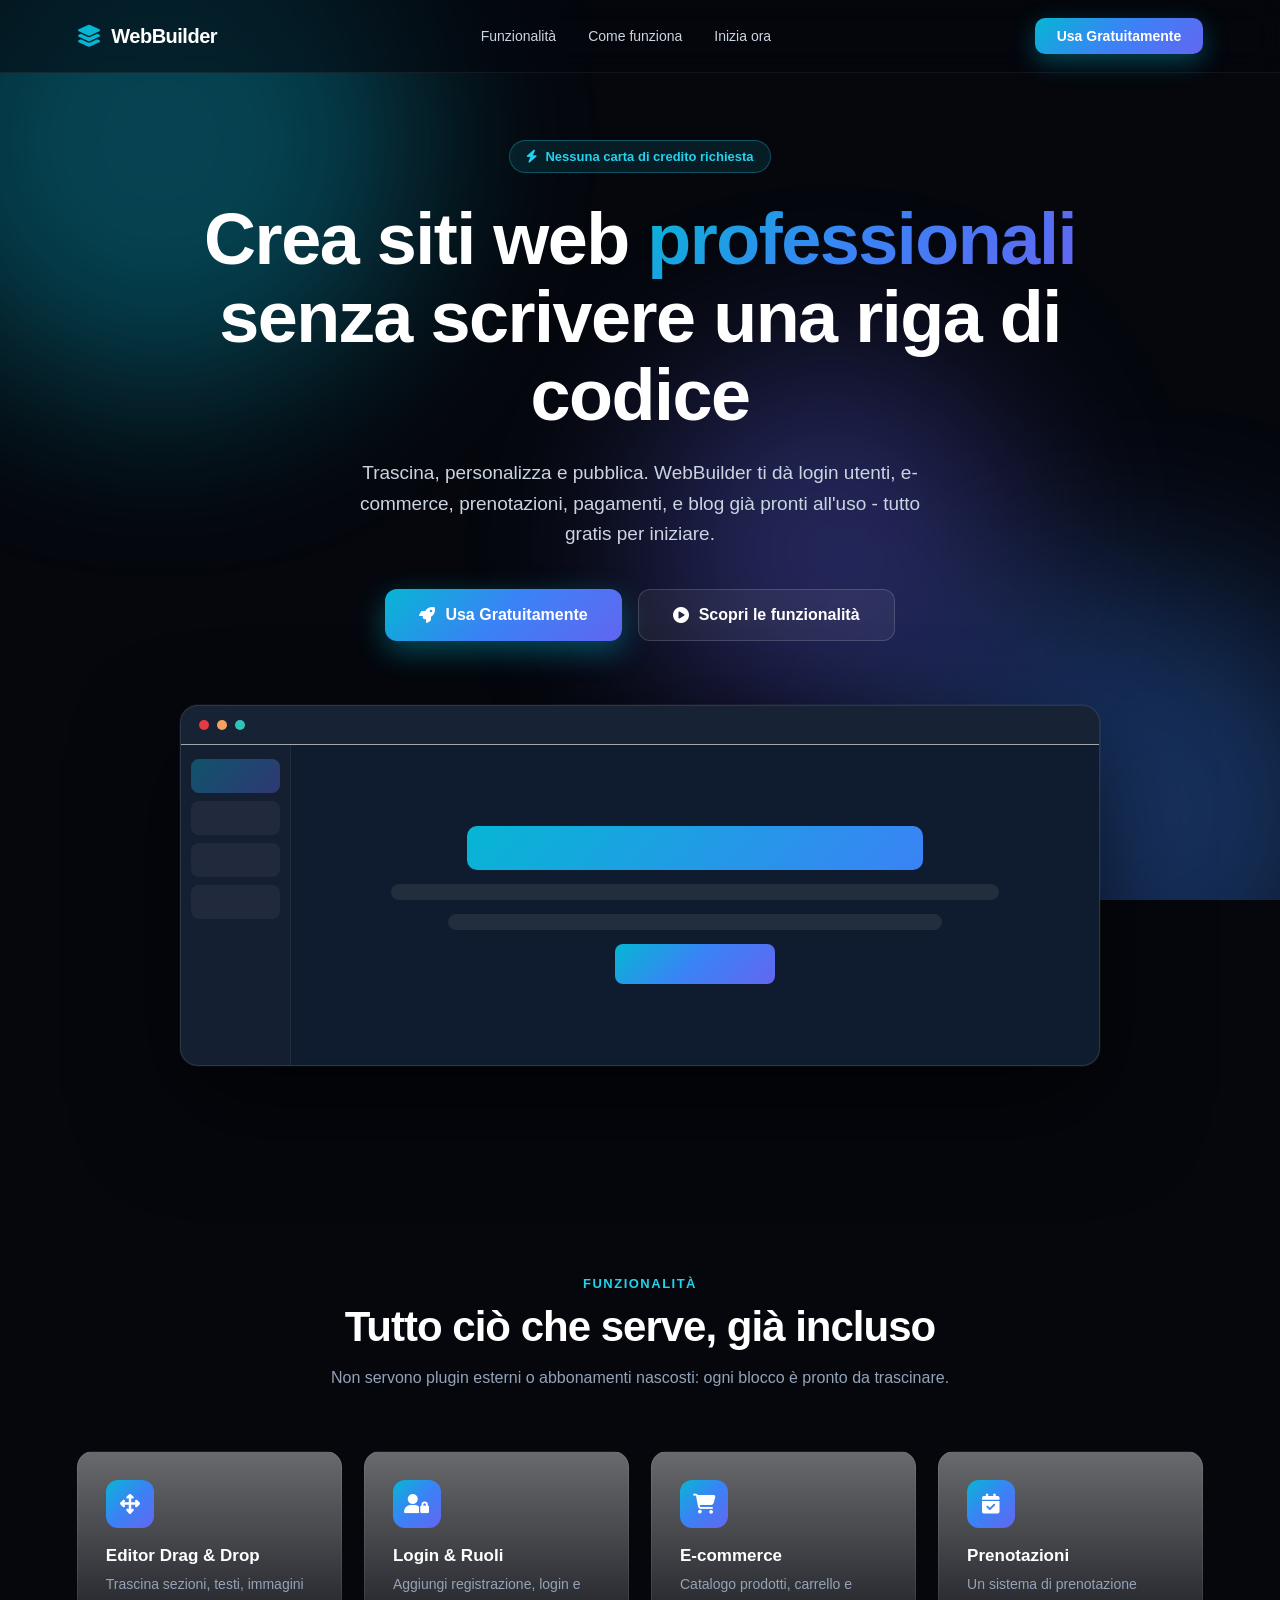
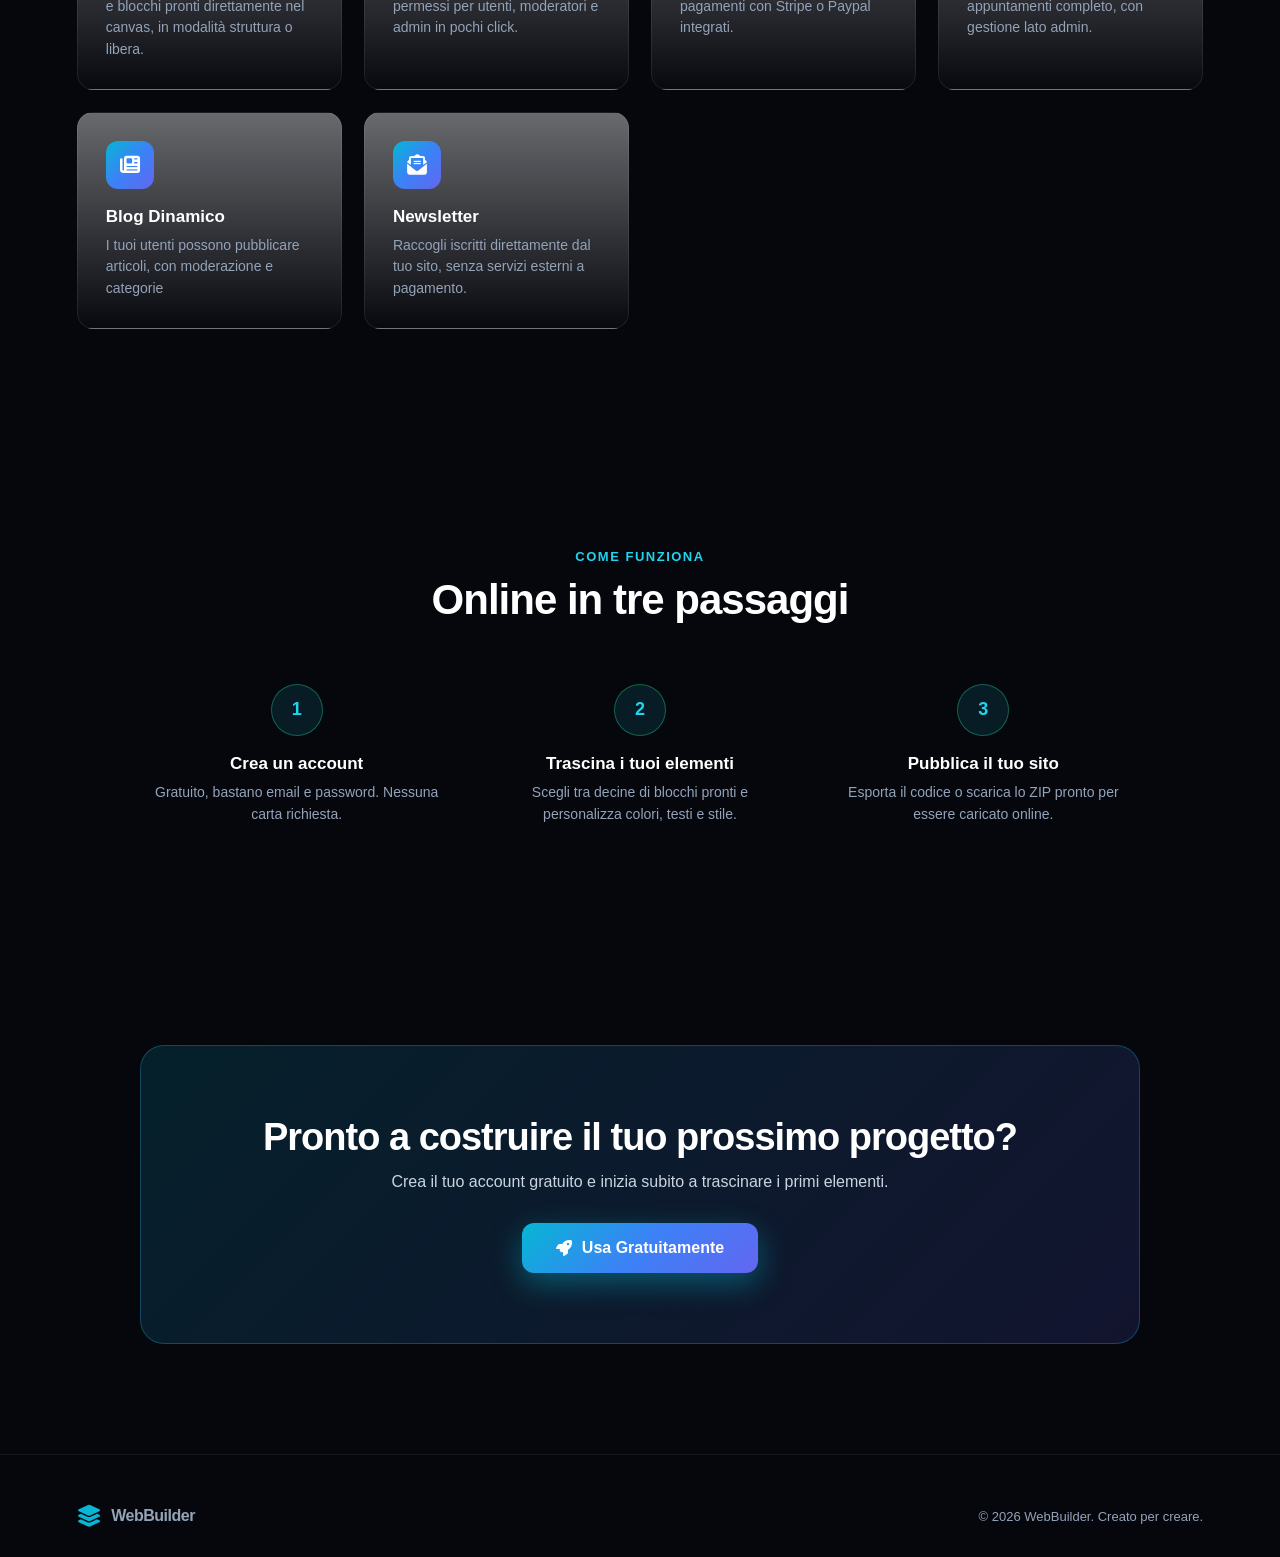
<file: index.html>
<!DOCTYPE html>
<html lang="it">
<head>
<meta charset="UTF-8">
<meta name="viewport" content="width=device-width, initial-scale=1.0">
<title>WebBuilder - Crea il tuo sito senza scrivere codice</title>
<link rel="stylesheet" href="https://cdnjs.cloudflare.com/ajax/libs/font-awesome/6.4.0/css/all.min.css">
<style>
:root {
    --wb-black:#05070d; --wb-dark:#0a0e1a; --wb-navy:#0f1b2e;
    --wb-blue:#1e3a8a; --wb-blue-bright:#3b82f6; --wb-cyan:#22d3ee; --wb-cyan-bright:#06b6d4;
    --wb-indigo:#6366f1; --wb-white:#ffffff; --wb-gray:#94a3b8; --wb-gray-light:#cbd5e1;
    --grad-main: linear-gradient(135deg, var(--wb-cyan-bright), var(--wb-blue-bright), var(--wb-indigo));
}
* { margin:0; padding:0; box-sizing:border-box; }
html { scroll-behavior:smooth; }
body { font-family:'Inter',-apple-system,BlinkMacSystemFont,'Segoe UI',sans-serif; background:var(--wb-black); color:var(--wb-white); overflow-x:hidden; }
a { text-decoration:none; color:inherit; }

.bg-blobs { position:fixed; inset:0; z-index:0; overflow:hidden; pointer-events:none; }
.blob { position:absolute; border-radius:50%; filter:blur(90px); opacity:0.35; }
.blob-1 { width:520px; height:520px; background:var(--wb-cyan-bright); top:-120px; left:-100px; animation:float1 18s ease-in-out infinite; }
.blob-2 { width:460px; height:460px; background:var(--wb-blue-bright); bottom:-140px; right:-80px; animation:float2 22s ease-in-out infinite; }
.blob-3 { width:380px; height:380px; background:var(--wb-indigo); top:40%; left:50%; animation:float3 26s ease-in-out infinite; }
@keyframes float1 { 0%,100%{ transform:translate(0,0); } 50%{ transform:translate(60px, 80px); } }
@keyframes float2 { 0%,100%{ transform:translate(0,0); } 50%{ transform:translate(-70px, -50px); } }
@keyframes float3 { 0%,100%{ transform:translate(-50%,-40%) scale(1); } 50%{ transform:translate(-45%,-55%) scale(1.15); } }

.nav { position:fixed; top:0; left:0; right:0; z-index:50; display:flex; align-items:center; justify-content:space-between; padding:18px 6%; backdrop-filter:blur(14px); background:rgba(5,7,13,0.55); border-bottom:1px solid rgba(255,255,255,0.06); }
.nav-logo { display:flex; align-items:center; gap:10px; font-size:20px; font-weight:800; letter-spacing:-0.5px; }
.nav-logo i { color:var(--wb-cyan-bright); font-size:22px; }
.nav-links { display:flex; gap:32px; font-size:14px; font-weight:500; color:var(--wb-gray-light); }
.nav-links a:hover { color:var(--wb-white); }
.nav-cta { padding:10px 22px; border-radius:10px; font-weight:700; font-size:14px; background:var(--grad-main); color:var(--wb-white); box-shadow:0 8px 24px rgba(6,182,212,0.35); transition:transform .2s ease, box-shadow .2s ease; }
.nav-cta:hover { transform:translateY(-2px); box-shadow:0 12px 30px rgba(6,182,212,0.5); }
@media (max-width:800px){ .nav-links{ display:none; } }

.hero { position:relative; z-index:1; min-height:100vh; display:flex; flex-direction:column; align-items:center; justify-content:center; text-align:center; padding:140px 6% 100px; }
.hero-badge { display:inline-flex; align-items:center; gap:8px; padding:8px 16px; border-radius:999px; font-size:13px; font-weight:600; background:rgba(36,211,238,0.1); border:1px solid rgba(34,211,238,0.3); color:var(--wb-cyan); margin-bottom:28px; opacity:0; animation:fadeUp .8s ease forwards; }
.hero h1 { font-size:clamp(38px,6vw,72px); font-weight:900; line-height:1.08; letter-spacing:-1.5px; max-width:900px; opacity:0; animation:fadeUp .8s ease .1s forwards; }
.hero h1 .grad { background:var(--grad-main); -webkit-background-clip:text; background-clip:text; color:transparent; }
.hero p { margin-top:24px; font-size:19px; color:var(--wb-gray-light); max-width:600px; line-height:1.6; opacity:0; animation:fadeUp .8s ease .25s forwards; }
.hero-actions { display:flex; gap:16px; margin-top:40px; flex-wrap:wrap; justify-content:center; opacity:0; animation:fadeUp .8s ease .4s forwards; }
.btn-primary { padding:16px 34px; border-radius:12px; font-weight:700; font-size:16px; background:var(--grad-main); color:white; display:inline-flex; align-items:center; gap:10px; box-shadow:0 10px 30px rgba(6,182,212,0.4); transition:transform .2s ease, box-shadow .2s ease; }
.btn-primary:hover { transform:translateY(-3px); box-shadow:0 16px 40px rgba(6,182,212,0.55); }
.btn-secondary { padding:16px 34px; border-radius:12px; font-weight:700; font-size:16px; background:rgba(255,255,255,0.06); border:1px solid rgba(255,255,255,0.15); color:white; display:inline-flex; align-items:center; gap:10px; transition:.2s ease; }
.btn-secondary:hover { background:rgba(255,255,255,0.12); }
@keyframes fadeUp { from{ opacity:0; transform:translateY(24px);} to{ opacity:1; transform:translateY(0);} }

.hero-mockup { margin-top:64px; width:min(920px,90vw); border-radius:18px; overflow:hidden; border:1px solid rgba(255,255,255,0.12); background:var(--wb-navy); box-shadow:0 40px 100px rgba(0,0,0,0.6), 0 0 0 1px rgba(255,255,255,0.05); opacity:0; animation:fadeUp 1s ease .55s forwards; transform: translateY(24px); }
.mockup-bar { display:flex; align-items:center; gap:8px; padding:14px 18px; background:rgba(255,255,255,0.03); border-bottom:1px solid rgba(255,255,255,0.6); }
.mockup-dot { width:10px; height:10px; border-radius:50%; }
.mockup-body { display:flex; height:320px; }
.mockup-side { width:110px; background:rgba(255,255,255,0.02); border-right:1px solid rgba(255,255,255,0.06); padding:14px 10px; display:flex; flex-direction:column; gap:8px; }
.mockup-chip { height:34px; border-radius:8px; background:rgba(255,255,255,0.05); }
.mockup-chip.active { background:linear-gradient(135deg,rgba(6,182,212,.35),rgba(99,102,241,.35)); }
.mockup-canvas { flex:1; padding:24px; display:flex; flex-direction:column; gap:14px; align-items:center; justify-content:center; }
.mockup-block { width:100%; border-radius:10px; animation:pulseBlock 3s ease-in-out infinite; }
.mockup-block.h1 { height:44px; width:60%; background:linear-gradient(135deg,var(--wb-cyan-bright),var(--wb-blue-bright)); }
.mockup-block.p { height:16px; width:80%; background:rgba(255,255,255,0.08); animation-delay:.3s; }
.mockup-block.p2 { height:16px; width:65%; background:rgba(255,255,255,0.08); animation-delay:.5s; }
.mockup-block.btn { height:40px; width:160px; border-radius:8px; background:var(--grad-main); animation-delay:.7s; }
@keyframes pulseBlock { 0%,100%{ opacity:.85;} 50%{ opacity:1; transform:scale(1.01);} }

section { position:relative; z-index:1; padding:110px 6%; }
.section-head { text-align:center; max-width:640px; margin:0 auto 60px; }
.eyebrow { color:var(--wb-cyan); font-weight:700; font-size:13px; letter-spacing:1.5px; text-transform:uppercase; }
.section-head h2 { font-size:clamp(28px,4vw,42px); font-weight:800; letter-spacing:-1px; margin-top:12px; }
.section-head p { color:var(--wb-gray); margin-top:14px; font-size:16px; line-height:1.6; }

.reveal { opacity:0; transform:translateY(30px); transition:opacity .7s ease, transform .7s ease; }
.reveal.visible { opacity:1; transform:translateY(0); }

.features-grid {display:grid; grid-template-columns:repeat(auto-fit,minmax(260px,1fr)); gap:22px; max-width:1200px; margin:0 auto; }
.feature-card { background:linear-gradient(180deg,rgba(255,255,255,0.4),rgba(255,255,255,0.01)); border:1px solid rgba(255,255,255,0.08); border-radius:16px; padding:28px; transition:transform .25s ease, border-color .25s ease; }
.feature-card:hover { transform:translateY(-6px); border-color:rgba(34,211,238,0.4); }
.feature-icon { width:48px; height:48px; border-radius:12px; display:flex; align-items:center; justify-content:center; background:var(--grad-main); font-size:20px; margin-bottom:18px; }
.feature-card h3 { font-size:17px; font-weight:700; margin-bottom:8px; }
.feature-card p { font-size:14px; color:var(--wb-gray); line-height:1.55; }

.steps { display:grid; grid-template-columns:repeat(auto-fit,minmax(240px,1fr)); gap:30px; max-width:1000px; margin:0 auto; }
.step { text-align:center; padding:0 10px; }
.step-num { width:52px; height:52px; border-radius:50%; margin:0 auto 18px; display:flex; align-items:center; justify-content:center; font-weight:800; font-size:18px; background:rgba(34,211,238,0.1); border:1px solid rgba(34,211,138,0.4); color:var(--wb-cyan); }
.step h3 { font-size:17px; font-weight:700; margin-bottom:8px; }
.step p { font-size:14px; color:var(--wb-gray); line-height:1.55; }

.cta-banner { max-width:1000px; margin:0 auto; border-radius:24px; padding:70px 6%; text-align:center; background:linear-gradient(135deg,rgba(6,182,212,0.15),rgba(99,102,241,0.15)); border:1px solid rgba(34,211,238,0.25); position:relative; overflow:hidden; }
.cta-banner h2 { font-size:clamp(26px,4vw,38px); font-weight:800; letter-spacing:-1px; }
.cta-banner p { color:var(--wb-gray-light); margin-top:14px; font-size:16px; }
.cta-banner .hero-actions { margin-top:32px; opacity:1; animation:none; }
footer { position:relative; z-index:1; padding:50px 6% 30px; border-top:1px solid rgba(255,255,255,0.06); display:flex; flex-wrap:wrap; gap:20px; align-items:center; justify-content:space-between; color:var(--wb-gray); font-size:13px; }
footer .nav-logo { font-size:16px; }
</style>
</head>
<body>
<div class="bg-blobs">
    <div class="blob blob-1"></div>
    <div class="blob blob-2"></div>
    <div class="blob blob-3"></div>
</div>
<nav class="nav">
    <div class="nav-logo"><i class="fa-solid fa-layer-group"></i> WebBuilder</div>
    <div class="nav-links">
        <a href="#features">Funzionalità</a>
        <a href="#how">Come funziona</a>
        <a href="#cta">Inizia ora</a>
    </div>
    <a href="dashboard.html" class="nav-cta">Usa Gratuitamente</a>
</nav>
<section class="hero">
    <div class="hero-badge"><i class="fa-solid fa-bolt"></i> Nessuna carta di credito richiesta</div>
    <h1>Crea siti web <span class="grad">professionali</span><br>senza scrivere una riga di codice</h1>
    <p>Trascina, personalizza e pubblica. WebBuilder ti dà login utenti, e-commerce, prenotazioni, pagamenti, e blog già pronti all'uso - tutto gratis per iniziare.</p>
    <div class="hero-actions">
        <a href="dashboard.html" class="btn-primary"><i class="fa-solid fa-rocket"></i> Usa Gratuitamente</a>
        <a href="#features" class="btn-secondary"><i class="fa-solid fa-circle-play"></i> Scopri le funzionalità</a>
    </div>
    <div class="hero-mockup">
        <div class="mockup-bar">
            <div class="mockup-dot" style="background:#e63946;"></div>
            <div class="mockup-dot" style="background:#f4a261;"></div>
            <div class="mockup-dot" style="background:#2ec4b6;"></div>
        </div>
        <div class="mockup-body">
            <div class="mockup-side">
                <div class="mockup-chip active"></div>
                <div class="mockup-chip"></div>
                <div class="mockup-chip"></div>
                <div class="mockup-chip"></div>
            </div>
            <div class="mockup-canvas">
                <div class="mockup-block h1"></div>
                <div class="mockup-block p"></div>
                <div class="mockup-block p2"></div>
                <div class="mockup-block btn"></div>
            </div>
        </div>
    </div>
</section>
<section id="features">
    <div class="section-head reveal">
        <div class="eyebrow">Funzionalità</div>
        <h2>Tutto ciò che serve, già incluso</h2>
        <p>Non servono plugin esterni o abbonamenti nascosti: ogni blocco è pronto da trascinare.</p>
    </div>
    <div class="features-grid">
        <div class="feature-card reveal"><div class="feature-icon"><i class="fa-solid fa-arrows-up-down-left-right"></i></div><h3>Editor Drag & Drop</h3><p>Trascina sezioni, testi, immagini e blocchi pronti direttamente nel canvas, in modalità struttura o libera.</p></div>
        <div class="feature-card reveal"><div class="feature-icon"><i class="fa-solid fa-user-lock"></i></div><h3>Login & Ruoli</h3><p>Aggiungi registrazione, login e permessi per utenti, moderatori e admin in pochi click.</p></div>
        <div class="feature-card reveal"><div class="feature-icon"><i class="fa-solid fa-cart-shopping"></i></div><h3>E-commerce</h3><p>Catalogo prodotti, carrello e pagamenti con Stripe o Paypal integrati.</p></div>
        <div class="feature-card reveal"><div class="feature-icon"><i class="fa-solid fa-calendar-check"></i></div><h3>Prenotazioni</h3><p>Un sistema di prenotazione appuntamenti completo, con gestione lato admin.</p></div>
        <div class="feature-card reveal"><div class="feature-icon"><i class="fa-solid fa-newspaper"></i></div><h3>Blog Dinamico</h3><p>I tuoi utenti possono pubblicare articoli, con moderazione e categorie</p></div>
        <div class="feature-card reveal"><div class="feature-icon"><i class="fa-solid fa-envelope-open-text"></i></div><h3>Newsletter</h3><p>Raccogli iscritti direttamente dal tuo sito, senza servizi esterni a pagamento.</p></div>
    </div>
</section>
<section id="how">
    <div class="section-head reveal">
        <div class="eyebrow">Come funziona</div>
        <h2>Online in tre passaggi</h2>
    </div>
    <div class="steps">
        <div class="step reveal"><div class="step-num">1</div><h3>Crea un account</h3><p>Gratuito, bastano email e password. Nessuna carta richiesta.</p></div>
        <div class="step reveal"><div class="step-num">2</div><h3>Trascina i tuoi elementi</h3><p>Scegli tra decine di blocchi pronti e personalizza colori, testi e stile.</p></div>
        <div class="step reveal"><div class="step-num">3</div><h3>Pubblica il tuo sito</h3><p>Esporta il codice o scarica lo ZIP pronto per essere caricato online.</p></div>
    </div>
</section>
<section id="cta">
    <div class="cta-banner reveal">
        <h2>Pronto a costruire il tuo prossimo progetto?</h2>
        <p>Crea il tuo account gratuito e inizia subito a trascinare i primi elementi.</p>
        <div class="hero-actions">
            <a href="dashboard.html" class="btn-primary"><i class="fa-solid fa-rocket"></i> Usa Gratuitamente</a>
        </div>
    </div>
</section>
<footer>
    <div class="nav-logo"><i class="fa-solid fa-layer-group"></i> WebBuilder</div>
    <div>© 2026 WebBuilder. Creato per creare.</div>
</footer>
<script>
const revealEls = document.querySelectorAll('.reveal');
const io = new IntersectionObserver((entries) => {
    entries.forEach(entry => {
        if (entry.isIntersecting) {
            entry.target.classList.add('visible');
            io.unobserve(entry.target);
        }
    });
}, { threshold: 0.15 });
revealEls.forEach(el => io.observe(el));
</script>
</body>
</html>
</file>
